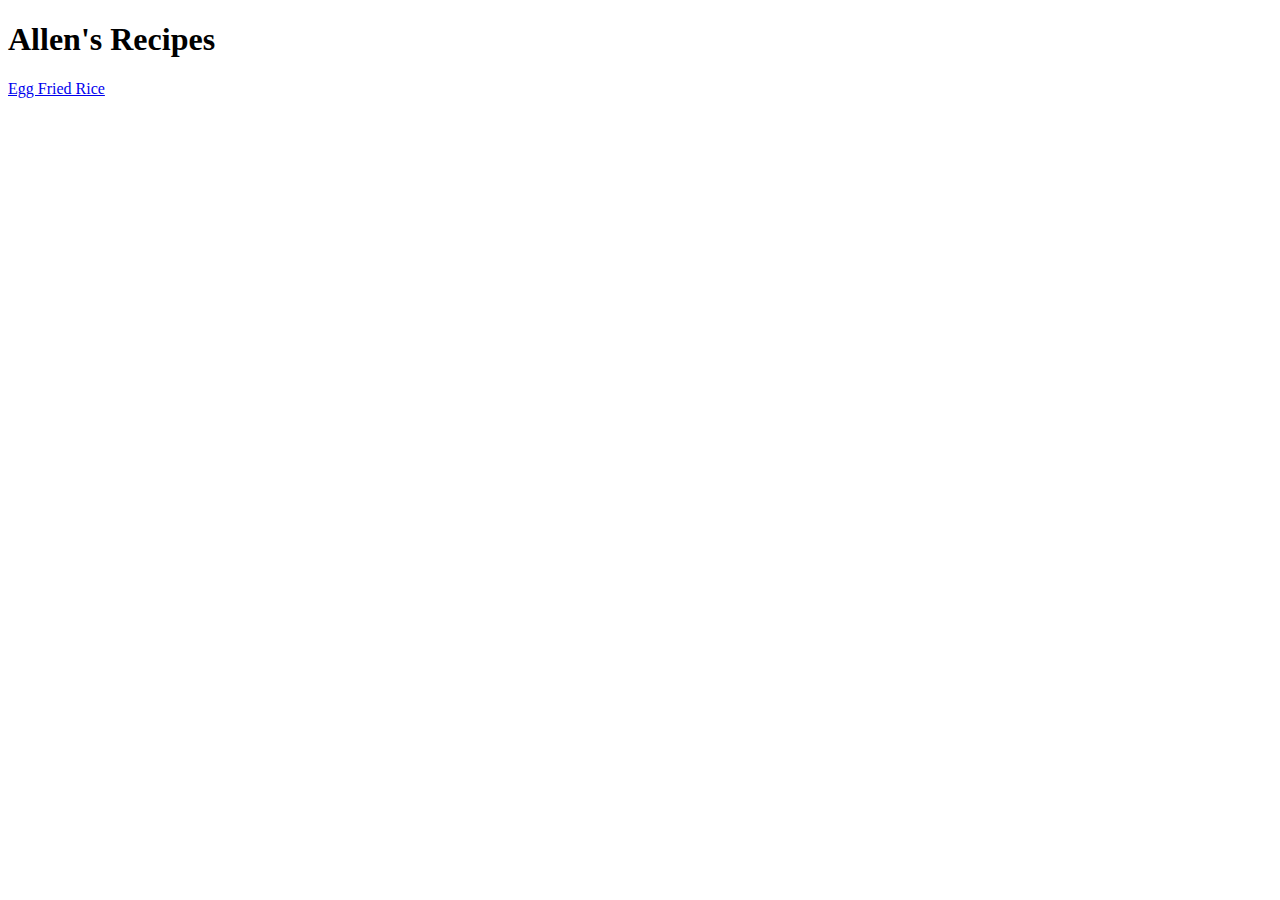
<file: index.html>
<!DOCTYPE html>
<html lang="en">
<head>
    <meta charset="UTF-8">
    <meta name="viewport" content="width=device-width, initial-scale=1.0">
    <link rel="stylesheet" href="style.css">
    <title>Allen's Recipes</title>
</head>
<body>
    <h1>Allen's Recipes</h1>
    <a href="recipes/egg-fried-rice.html">Egg Fried Rice</a>
</body>
</html>
</file>
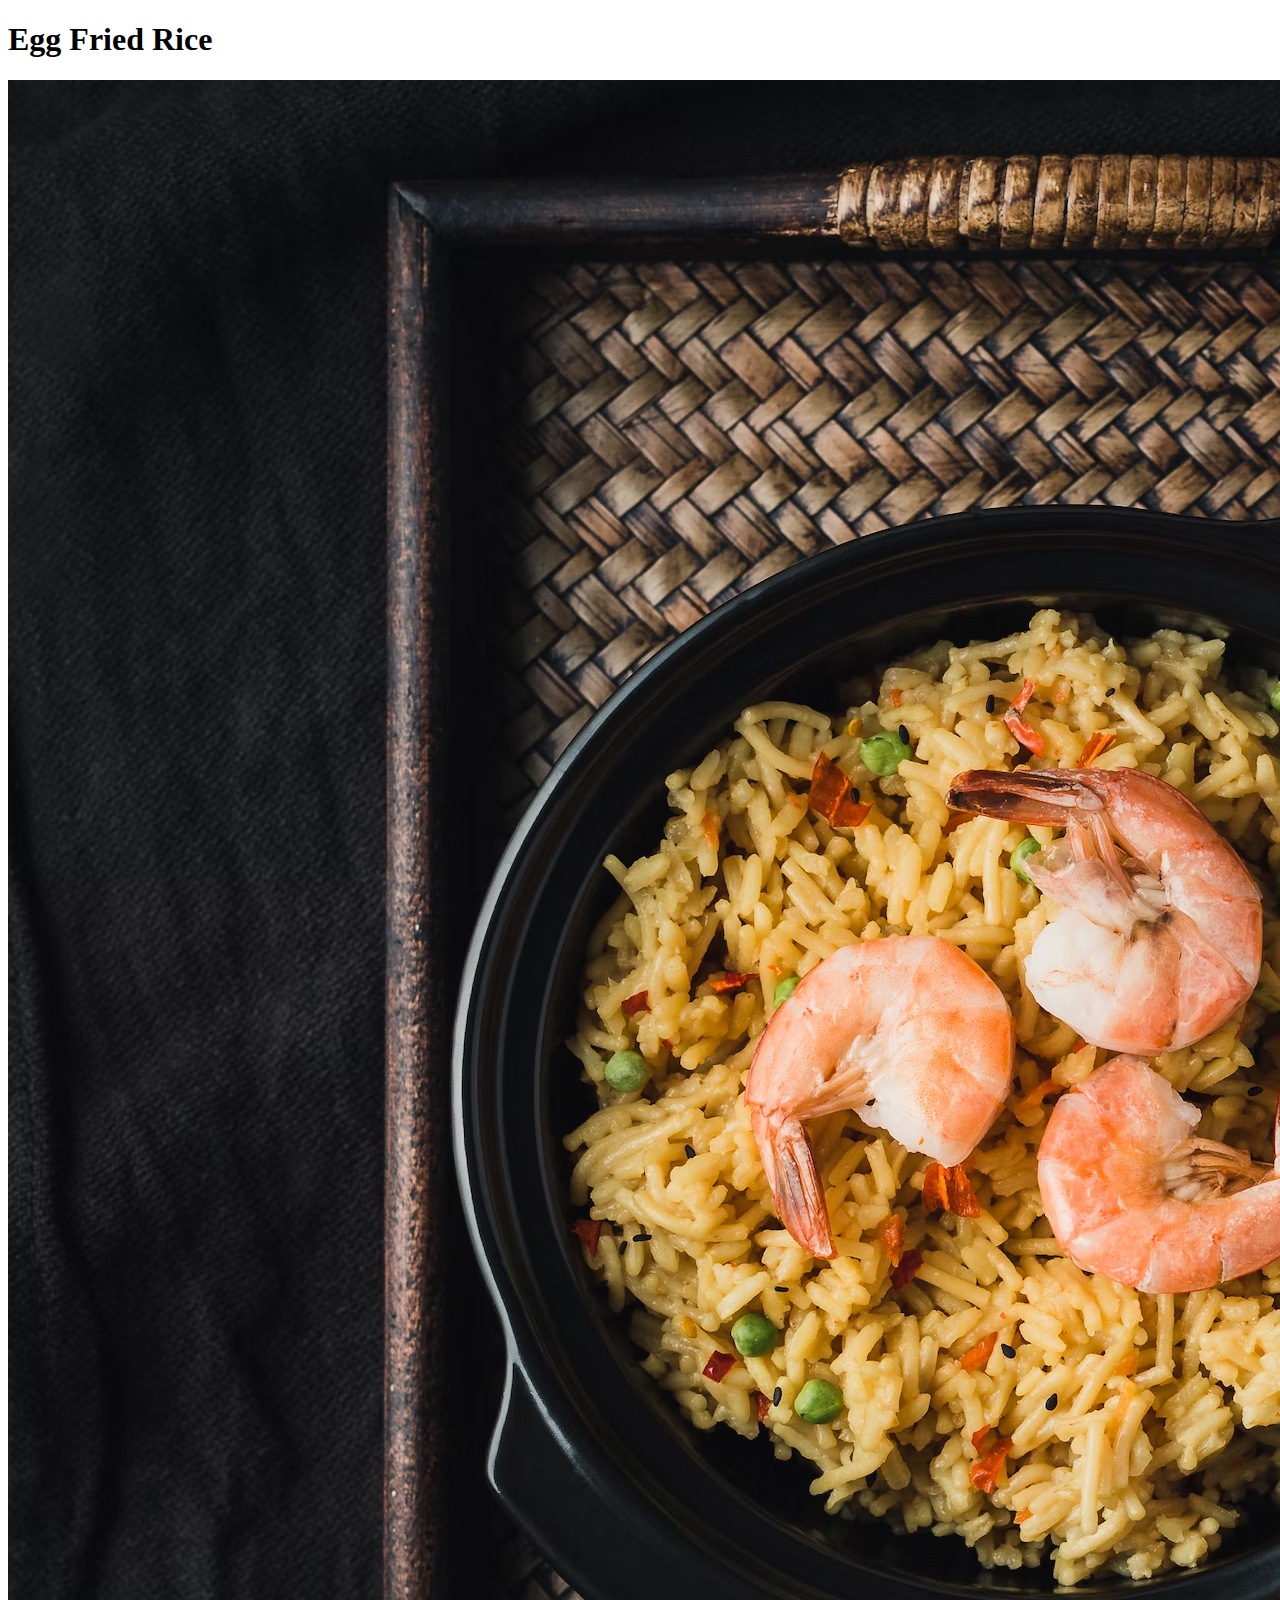
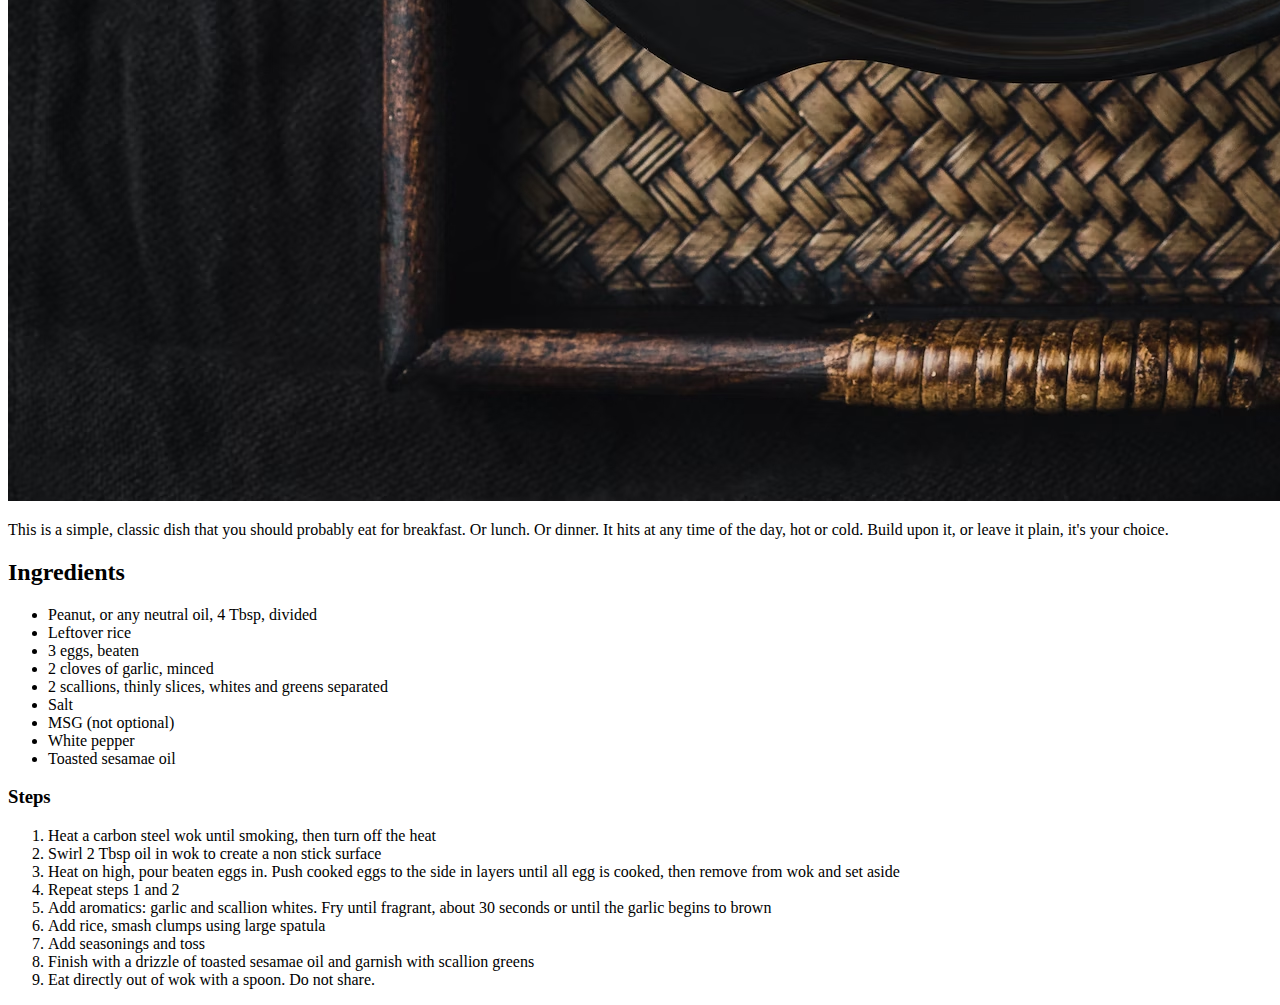
<file: egg-fried-rice.html>
<!DOCTYPE html>
<html lang="en">

<head>
  <meta charset="UTF-8">
  <meta name="viewport" content="width=device-width, initial-scale=1.0">
  <title>Document</title>
</head>

<body>
  <h1>Egg Fried Rice</h1>
  <img src="/assets/photo-1551326844-4df70f78d0e9.avif" alt="Egg fried rice" />
  <p>
    This is a simple, classic dish that you should probably eat for breakfast. Or lunch. Or dinner. It hits at any
    time of the day, hot or cold. Build upon it, or leave it plain, it's your choice.
  </p>
  <h2>Ingredients</h2>
  <ul>
    <li>Peanut, or any neutral oil, 4 Tbsp, divided</li>
    <li>Leftover rice</li>
    <li>3 eggs, beaten</li>
    <li>2 cloves of garlic, minced</li>
    <li>2 scallions, thinly slices, whites and greens separated</li>
    <li>Salt</li>
    <li>MSG (not optional)</li>
    <li>White pepper</li>
    <li>Toasted sesamae oil</li>
  </ul>
  <h3>Steps</h3>
  <ol>
    <li>Heat a carbon steel wok until smoking, then turn off the heat</li>
    <li>Swirl 2 Tbsp oil in wok to create a non stick surface</li>
    <li>Heat on high, pour beaten eggs in. Push cooked eggs to the side in layers until all egg is cooked, then remove from wok and set aside</li>
    <li>Repeat steps 1 and 2</li>
    <li>Add aromatics: garlic and scallion whites. Fry until fragrant, about 30 seconds or until the garlic begins to brown</li>
    <li>Add rice, smash clumps using large spatula</li>
    <li>Add seasonings and toss</li>
    <li>Finish with a drizzle of toasted sesamae oil and garnish with scallion greens</li>
    <li>Eat directly out of wok with a spoon. Do not share.</li>
  </ol>

</body>

</html>
</file>
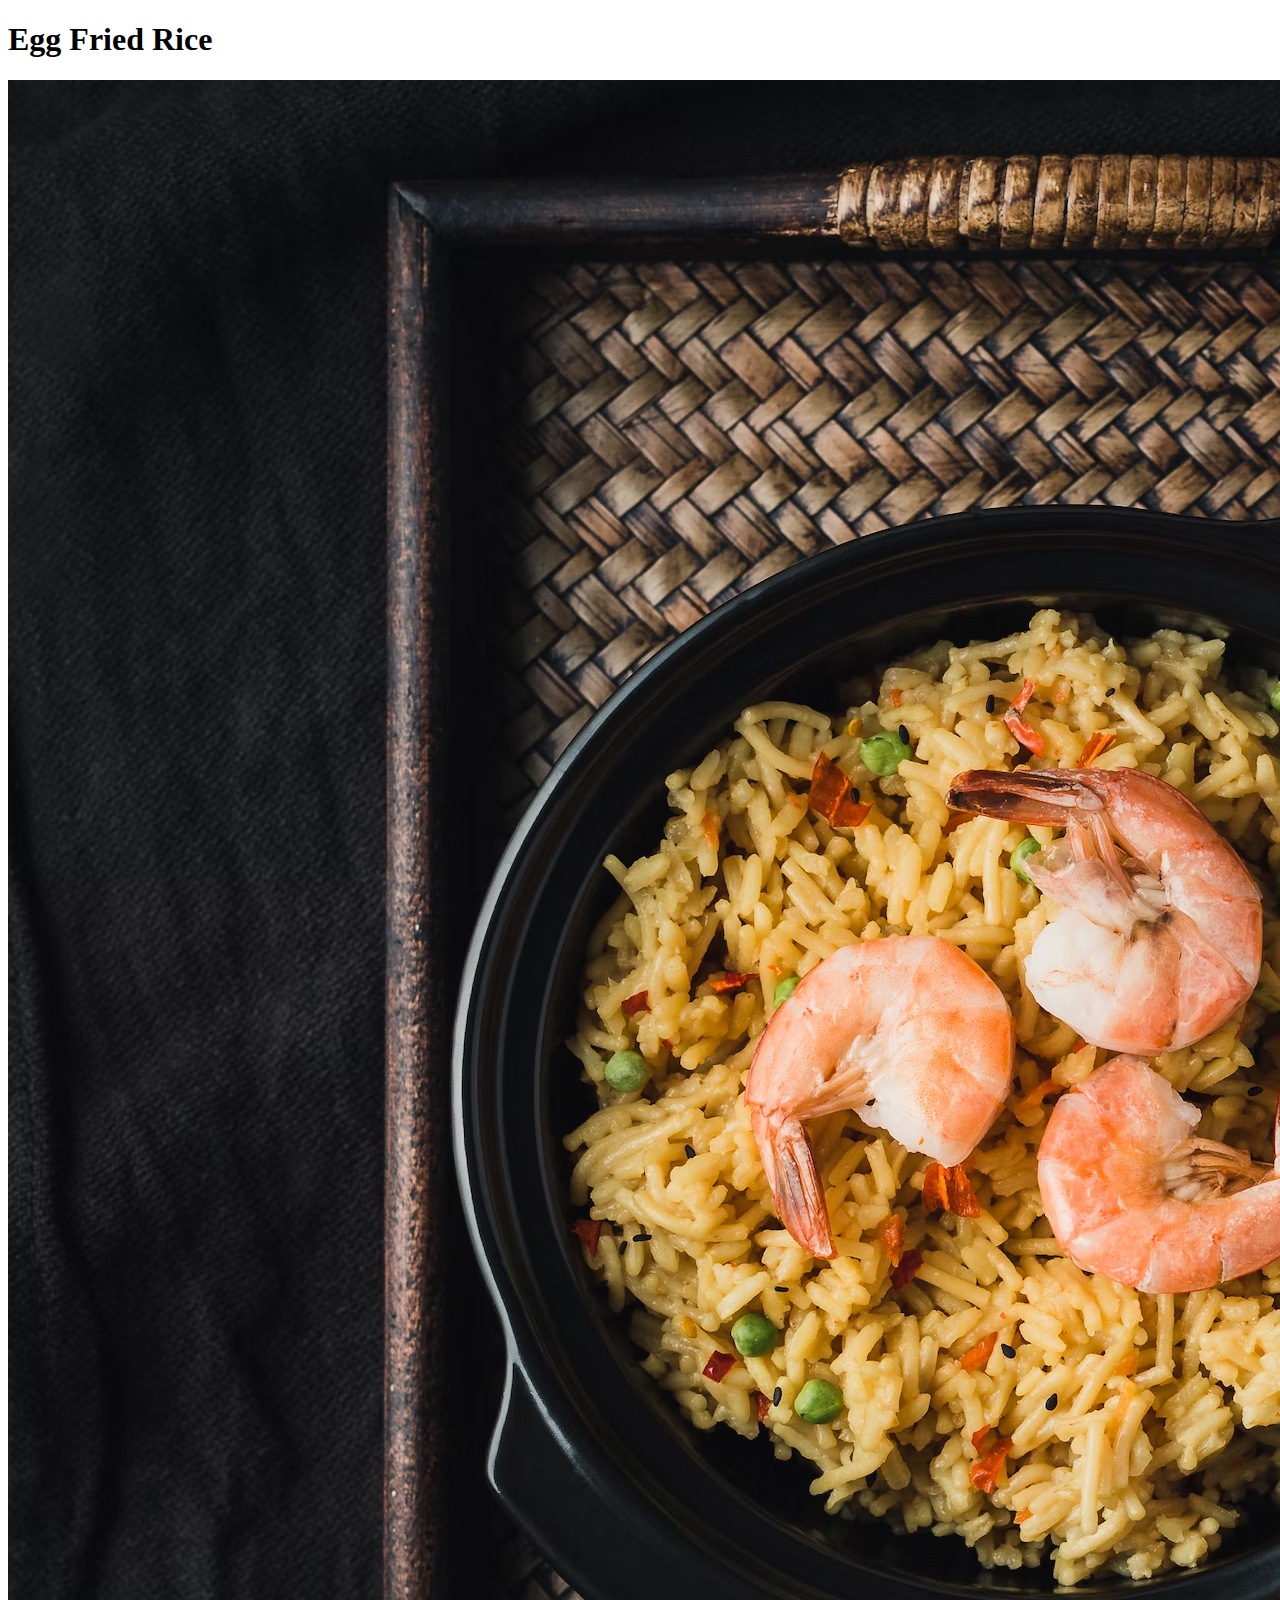
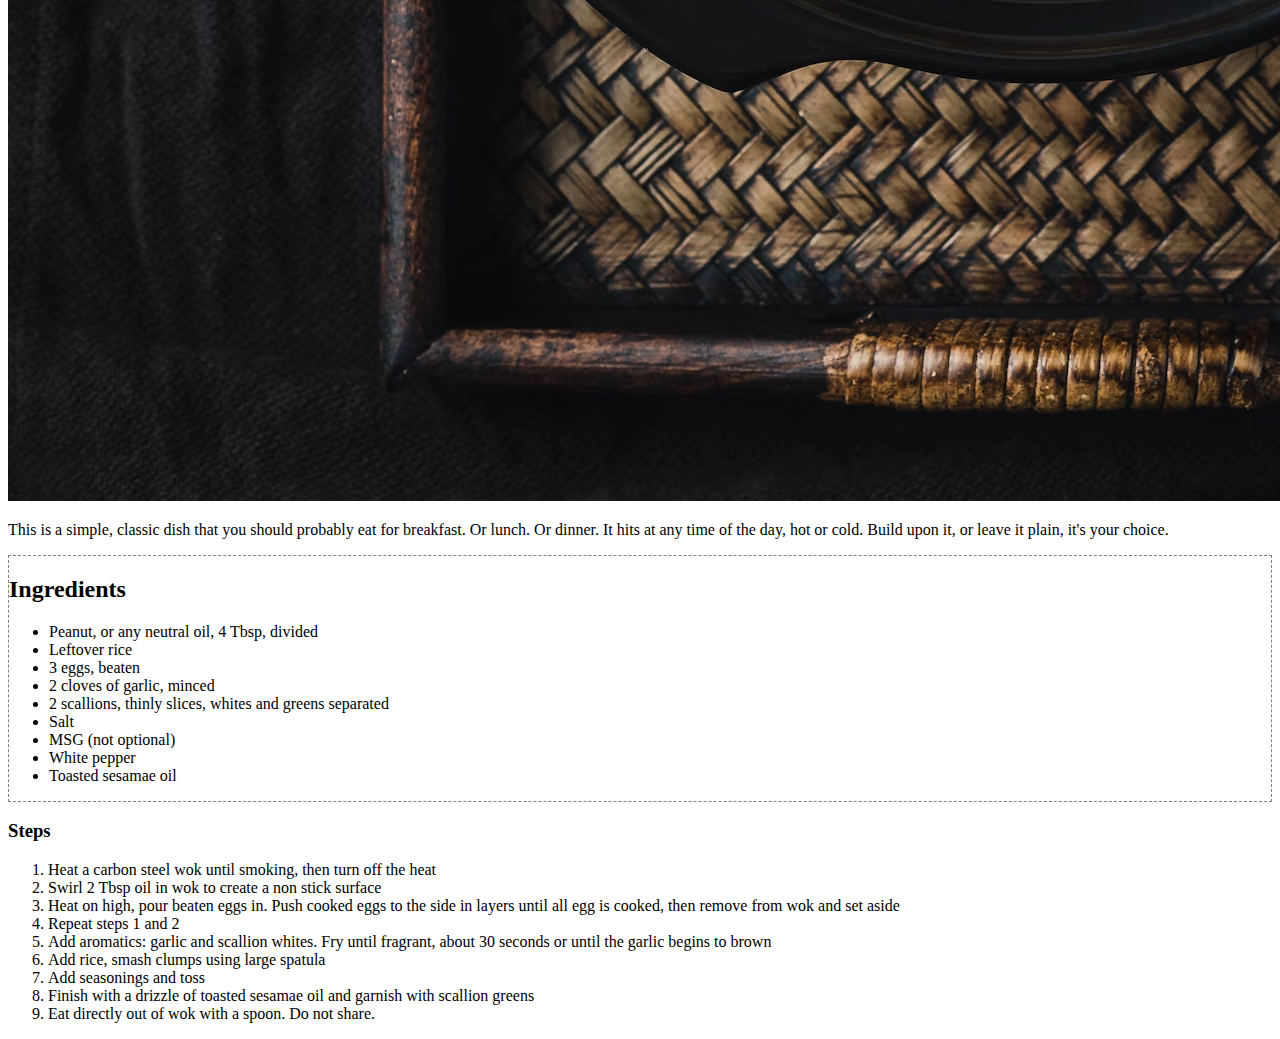
<file: recipes/egg-fried-rice.html>
<!DOCTYPE html>
<html lang="en">

<head>
  <meta charset="UTF-8">
  <meta name="viewport" content="width=device-width, initial-scale=1.0">
  <link rel="stylesheet" href="/style.css">
  <title>Document</title>
</head>

<body>
  <h1>Egg Fried Rice</h1>
  <img src="/assets/photo-1551326844-4df70f78d0e9.avif" alt="Egg fried rice" />
  <p>
    This is a simple, classic dish that you should probably eat for breakfast. Or lunch. Or dinner. It hits at any
    time of the day, hot or cold. Build upon it, or leave it plain, it's your choice.
  </p>
  <div class="Card">
    <h2>Ingredients</h2>
    <ul>
      <li>Peanut, or any neutral oil, 4 Tbsp, divided</li>
      <li>Leftover rice</li>
      <li>3 eggs, beaten</li>
      <li>2 cloves of garlic, minced</li>
      <li>2 scallions, thinly slices, whites and greens separated</li>
      <li>Salt</li>
      <li>MSG (not optional)</li>
      <li>White pepper</li>
      <li>Toasted sesamae oil</li>
    </ul>
  </div>
  <h3>Steps</h3>
  <ol>
    <li>Heat a carbon steel wok until smoking, then turn off the heat</li>
    <li>Swirl 2 Tbsp oil in wok to create a non stick surface</li>
    <li>Heat on high, pour beaten eggs in. Push cooked eggs to the side in layers until all egg is cooked, then remove from wok and set aside</li>
    <li>Repeat steps 1 and 2</li>
    <li>Add aromatics: garlic and scallion whites. Fry until fragrant, about 30 seconds or until the garlic begins to brown</li>
    <li>Add rice, smash clumps using large spatula</li>
    <li>Add seasonings and toss</li>
    <li>Finish with a drizzle of toasted sesamae oil and garnish with scallion greens</li>
    <li>Eat directly out of wok with a spoon. Do not share.</li>
  </ol>

</body>

</html>
</file>
<file: style.css>
.Card {
    border: 1px dashed gray;
}
</file>
